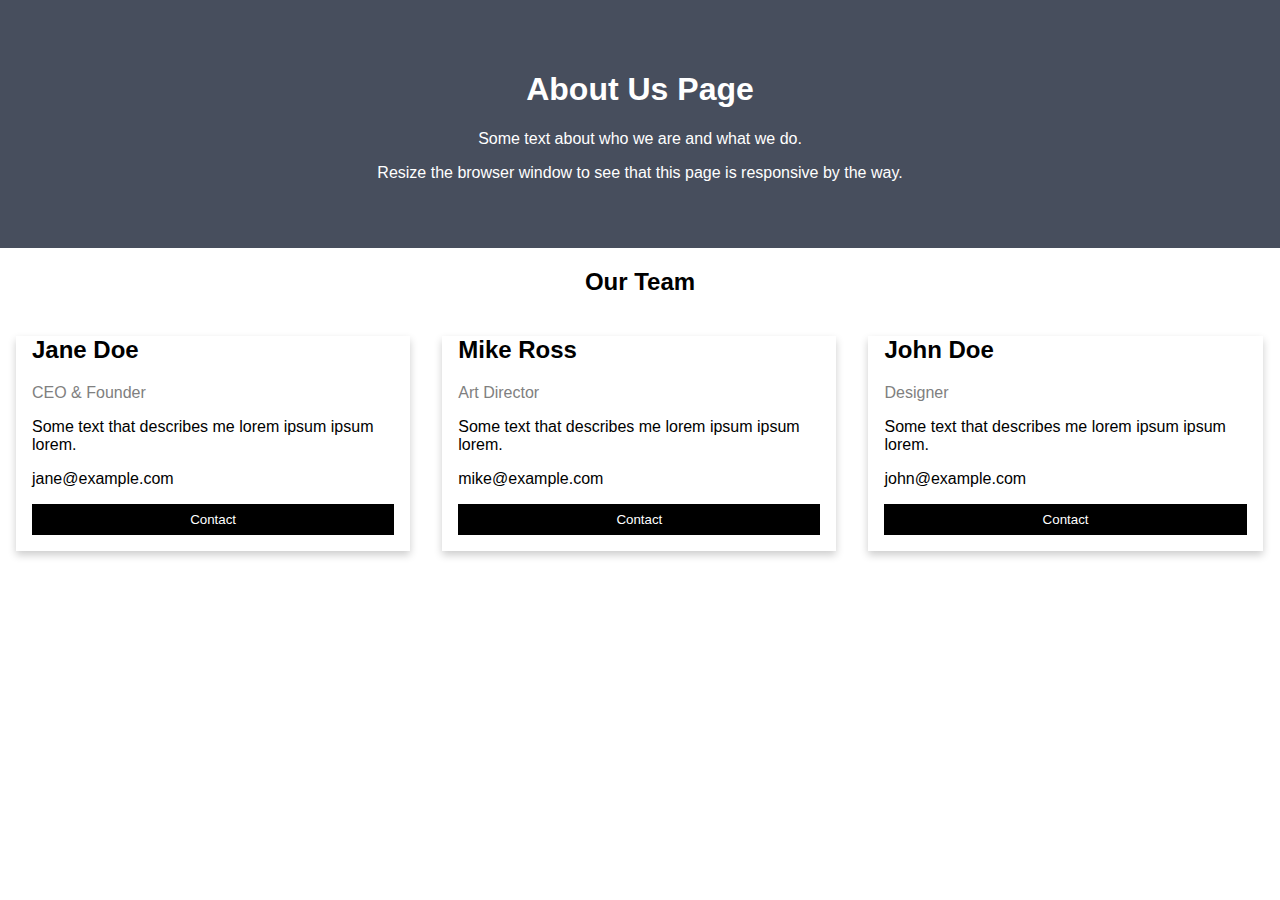
<file: about.html>
<!DOCTYPE html>
<html lang="en">
<head>
    <meta charset="UTF-8">
    <meta name="viewport" content="width=device-width, initial-scale=1.0">
    <link rel="stylesheet" href="aboutMe.css">
    <title>About Me</title>
</head>
<body>
    <div class="about-section">
        <h1>About Us Page</h1>
        <p>Some text about who we are and what we do.</p>
        <p>Resize the browser window to see that this page is responsive by the way.</p>
      </div>
      
      <h2 style="text-align:center">Our Team</h2>
      <div class="row">
        <div class="column">
          <div class="card">
            <!-- <img src="https://upload.wikimedia.org/wikipedia/commons/e/e7/Instagram_logo_2016.svg"  alt="Jane" style="width:100%"> -->
            <div class="container">
              <h2>Jane Doe</h2>
              <p class="title">CEO & Founder</p>
              <p>Some text that describes me lorem ipsum ipsum lorem.</p>
              <p>jane@example.com</p>
              <p><button class="button">Contact</button></p>
            </div>
          </div>
        </div>
      
        <div class="column">
          <div class="card">
            <!-- <img src="/w3images/team2.jpg" alt="Mike" style="width:100%"> -->
            <div class="container">
              <h2>Mike Ross</h2>
              <p class="title">Art Director</p>
              <p>Some text that describes me lorem ipsum ipsum lorem.</p>
              <p>mike@example.com</p>
              <p><button class="button">Contact</button></p>
            </div>
          </div>
        </div>
      
        <div class="column">
          <div class="card">
            <!-- <img src="/w3images/team3.jpg" alt="John" style="width:100%"> -->
            <div class="container">
              <h2>John Doe</h2>
              <p class="title">Designer</p>
              <p>Some text that describes me lorem ipsum ipsum lorem.</p>
              <p>john@example.com</p>
              <p><button class="button">Contact</button></p>
            </div>
          </div>
        </div>
      </div>
</body>
</html>
</file>
<file: aboutMe.css>
body {
    font-family: Arial, Helvetica, sans-serif;
    margin: 0;
  }
  
  html {
    box-sizing: border-box;
  }
  
  *, *:before, *:after {
    box-sizing: inherit;
  }
  
  .column {
    float: left;
    width: 33.3%;
    margin-bottom: 16px;
    padding: 0 8px;
  }
  
  .card {
    box-shadow: 0 4px 8px 0 rgba(0, 0, 0, 0.2);
    margin: 8px;
  }
  
  .about-section {
    padding: 50px;
    text-align: center;
    background-color: #474e5d;
    color: white;
  }
  
  .container {
    padding: 0 16px;
  }
  
  .container::after, .row::after {
    content: "";
    clear: both;
    display: table;
  }
  
  .title {
    color: grey;
  }
  
  .button {
    border: none;
    outline: 0;
    display: inline-block;
    padding: 8px;
    color: white;
    background-color: #000;
    text-align: center;
    cursor: pointer;
    width: 100%;
  }
  
  .button:hover {
    background-color: #555;
  }
  
  @media screen and (max-width: 650px) {
    .column {
      width: 100%;
      display: block;
    }
  }
</file>
